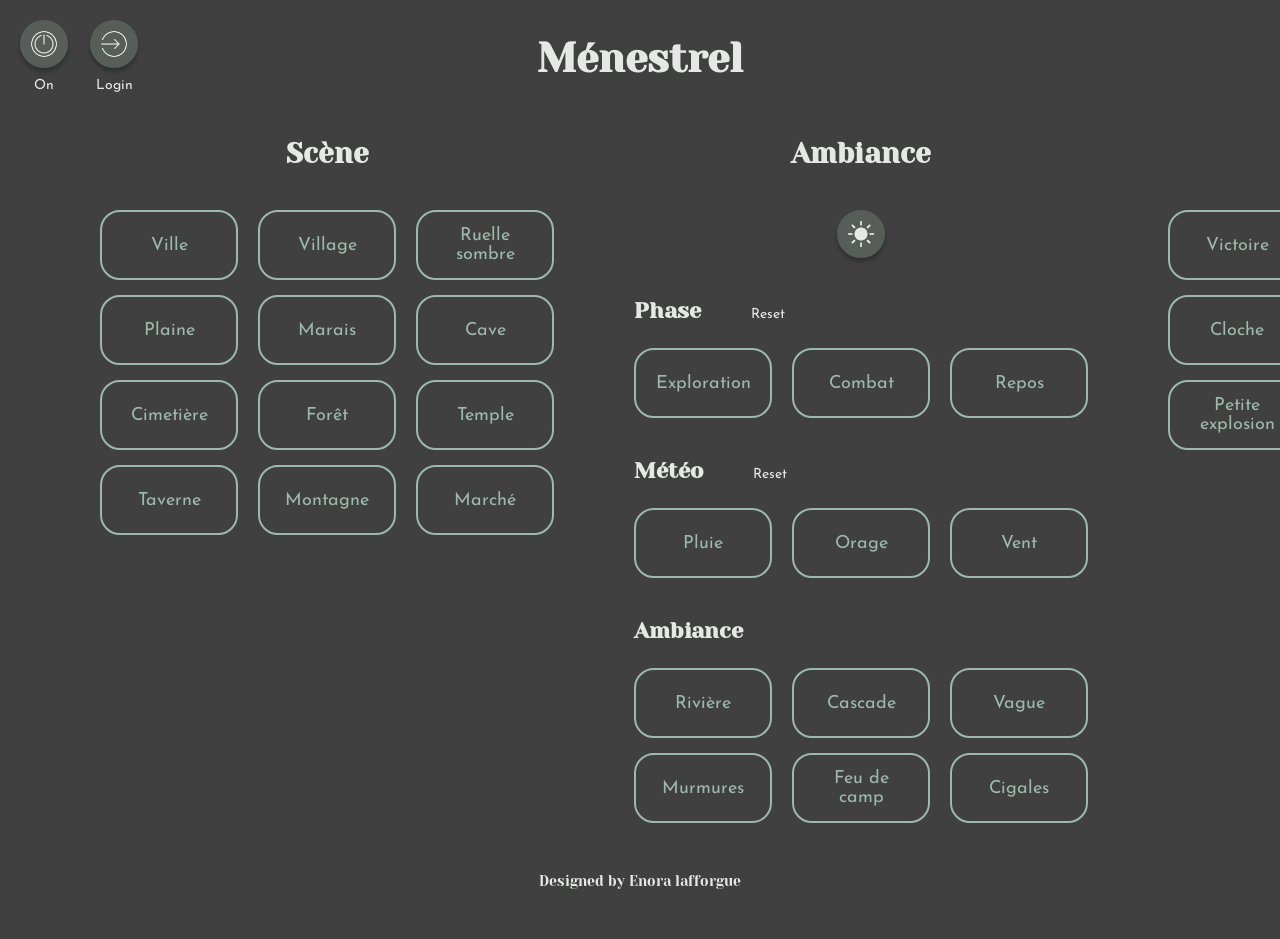
<file: FEUI/index.html>
<!DOCTYPE html>
<html lang="en">
<head>
    <meta charset="UTF-8">
    <meta name="viewport" content="width=device-width, initial-scale=1.0">
    <title>Ménestrel</title>
    <link rel="stylesheet" href="style.css">
</head>
<body>
    <!-- Top part with buttons (control panel) & title-->
    <section>

        <div class="control-panel">

            <div class="onOff">
                <img src="img/off.png" alt="" id="on-off" class="btn-icon">
                <p id="statusText-onOff">On</p>
            </div>
        
            <div class="log">
                <img src="img/login.png" alt="" id="login-logout" class="btn-icon">
                <p id="statusText-loginLogout">Login</p>
            </div>

        </div>

        <h1>Ménestrel</h1>

    </section>

    <!-- Middle part with 3 columns for each section (Scene, Ambiance, SFX) -->
    <section class="container">

        <!-- First colum - Scene -->
        <section class="column">

            <h2>Scène</h2>

            <div class="container-btn">
                <button class="scene-btn">Ville</button>
                <button class="scene-btn">Village</button>
                <button class="scene-btn">Ruelle<br>sombre</button>
                <button class="scene-btn">Plaine</button>
                <button class="scene-btn">Marais</button>
                <button class="scene-btn">Cave</button>
                <button class="scene-btn">Cimetière</button>
                <button class="scene-btn">Forêt</button>
                <button class="scene-btn">Temple</button>
                <button class="scene-btn">Taverne</button>
                <button class="scene-btn">Montagne</button>
                <button class="scene-btn">Marché</button>
            </div>

        </section>

        <!-- Second column - Ambiance -->
        <section class="column">

            <h2>Ambiance</h2>

            <img src="img/soleil.png" alt="" id="day-night" class="btn-icon">

            <div class="phase">

                <div class="h3-phase container-reset">
                    <h3>Phase</h3>
                    <p id="reset-phase" class="reset">Reset</p>
                </div>
    
                <div class="container-btn">
                    <button class="phase-btn">Exploration</button>
                    <button class="phase-btn">Combat</button>
                    <button class="phase-btn">Repos</button>
                </div>

            </div>

            <div class="meteo">

                <div class="h3 container-reset">
                    <h3>Météo</h3>
                    <p id="reset-meteo" class="reset">Reset</p>
                </div>

                <div class="container-btn">
                    <button class="meteo-btn">Pluie</button>
                    <button class="meteo-btn">Orage</button>
                    <button class="meteo-btn">Vent</button>
                </div>

            </div>

            <div class="ambiance">

                <h3>Ambiance</h3>

                <div class="container-btn">
                    <button class="ambiance-btn">Rivière</button>
                    <button class="ambiance-btn">Cascade</button>
                    <button class="ambiance-btn">Vague</button>
                    <button class="ambiance-btn">Murmures</button>
                    <button class="ambiance-btn">Feu de<br>camp</button>
                    <button class="ambiance-btn">Cigales</button>
                </div>

            </div>

        </section>

        <!-- Third column - SFX -->
        <section class="column">

            <h2>SFX</h2>

            <div class="container-btn">
                <button>Victoire</button>
                <button>Echec<br>critique</button>
                <button>Loup</button>
                <button>Cloche</button>
                <button>Plouf</button>
                <button>Chute<br>de corps</button>
                <button>Petite<br>explosion</button>
                <button>Grosse<br>explosion</button>
                <button>Dragon</button>
            </div>
            
        </section>

    </section>

    <footer>
        <p class="designed">Designed by Enora lafforgue</p>
    </footer>
    
    <script src="script.js"></script>
</body>
</html>
</file>
<file: FEUI/style.css>
/* Import fonts */
@import url('https://fonts.googleapis.com/css2?family=Josefin+Sans:ital,wght@0,100..700;1,100..700&family=Yeseva+One&display=swap');


/* Reset CSS */
*{
    margin: 0;
    padding: 0;
    box-sizing: border-box;
}

body{
    /* colors */
    --primary : #9FB8AD;
    --primary25 : rgba(159, 184, 173, 0.25);
    --light : #E6E8E6;
    --black : #3F403F;

    /* colors setting */
    background-color: var(--black);
    color: var(--light);

    /* font setting */
    font-family: 'Josefin Sans', sans-serif;
}

h1{
    font-family: 'Yeseva One', serif;
    font-size: 40px; 
    margin: 35px 0;
    text-align: center;
}

h2{
    font-family: 'Yeseva One', serif;
    font-size: 28px;
    margin-top: 20px;
    margin-bottom: 40px;
    text-align: center;
}

h3{
    font-family: 'Yeseva One', serif;
    font-size: 22px;
    margin-top: 40px;
    margin-bottom: 25px;
}

p{
    font-size: 14px;
}

img{
    height: 48px;
    width: 48px;
}

.btn-icon{
    cursor: pointer;
    background-color: var(--primary25);
    padding: 10px;
    border-radius: 50%;
    box-shadow: 0px 4px 4px 0px rgba(0, 0, 0, 0.25);
}

.onOff, .log{
    position: absolute;
    top: 20px;
    display: flex;
    flex-direction: column;
    justify-content: center;
    align-items: center;
}

.onOff img, .log img{
    margin-bottom: 10px;
}

.onOff{
    left: 20px;
}

.log{
    left: 90px;
}

.container{
    display: grid;
    margin: 0 100px;
    grid-template-columns: 1fr 1fr 1fr;
    column-gap: 80px;
}

.column{
    background-color: var(--black);
    display: flex;
    flex-direction: column;
    align-items: center;
}

.container-btn{
    display: grid;
    grid-template-columns: 1fr 1fr 1fr;
    column-gap: 20px;
    row-gap: 15px;
}

button{
    background-color: var(--black);
    color: var(--primary);
    border-radius: 20px;
    border: 2px solid var(--primary);
    font-size: 18px;
    height: 70px;
    width: 138px;
    cursor: pointer;
    font-family: 'Josefin Sans', sans-serif;
}

button:active{
    background-color: var(--primary);
    color: var(--black);
}

.active{
    background-color: var(--primary);
    color: var(--black);
}

.container-reset{
    display: flex;
    flex-direction: row;
    align-items: baseline;
    gap: 50px;
}

.reset{
    font-family: 'Josefin Sans', sans-serif;
    cursor: pointer;
}

.reset:hover{
    text-decoration: underline;
}

.designed{
    margin: 50px 0;
    text-align: center;
    font-family: 'Yeseva One', serif;
}
</file>
